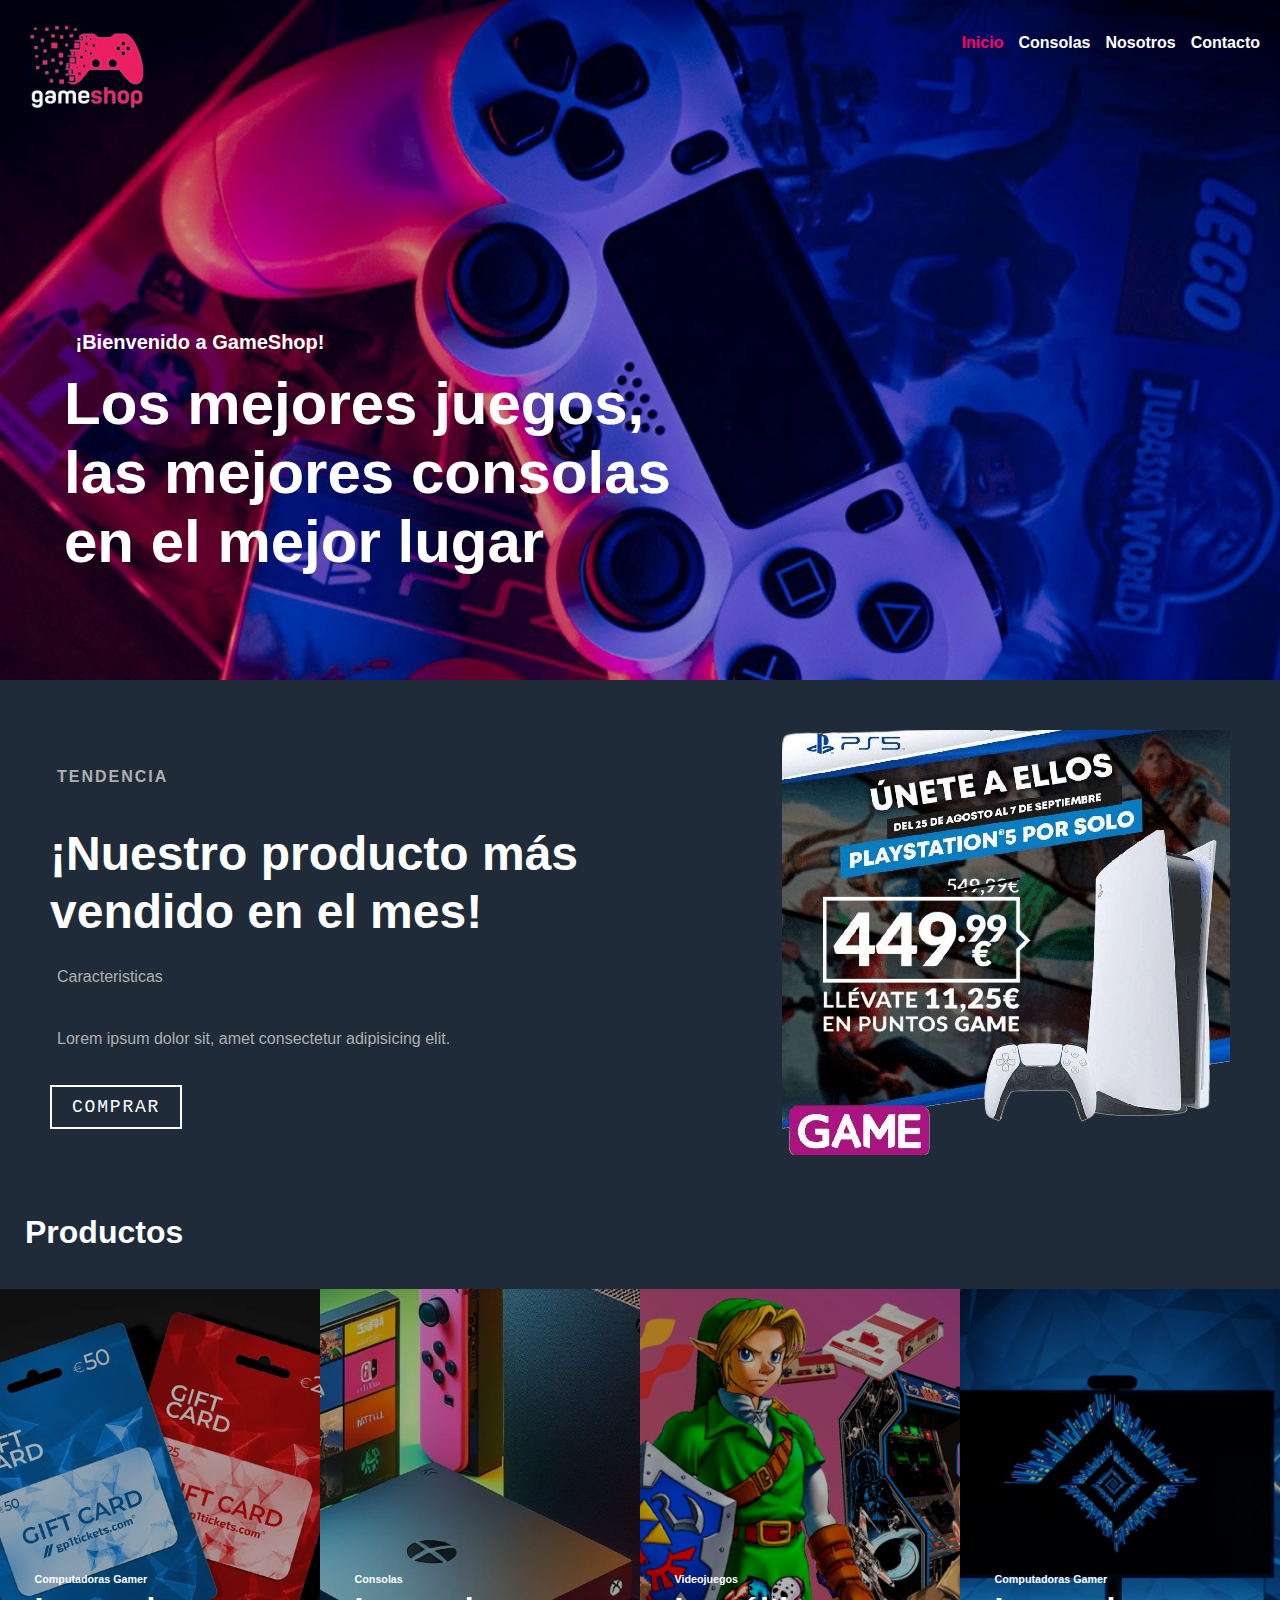
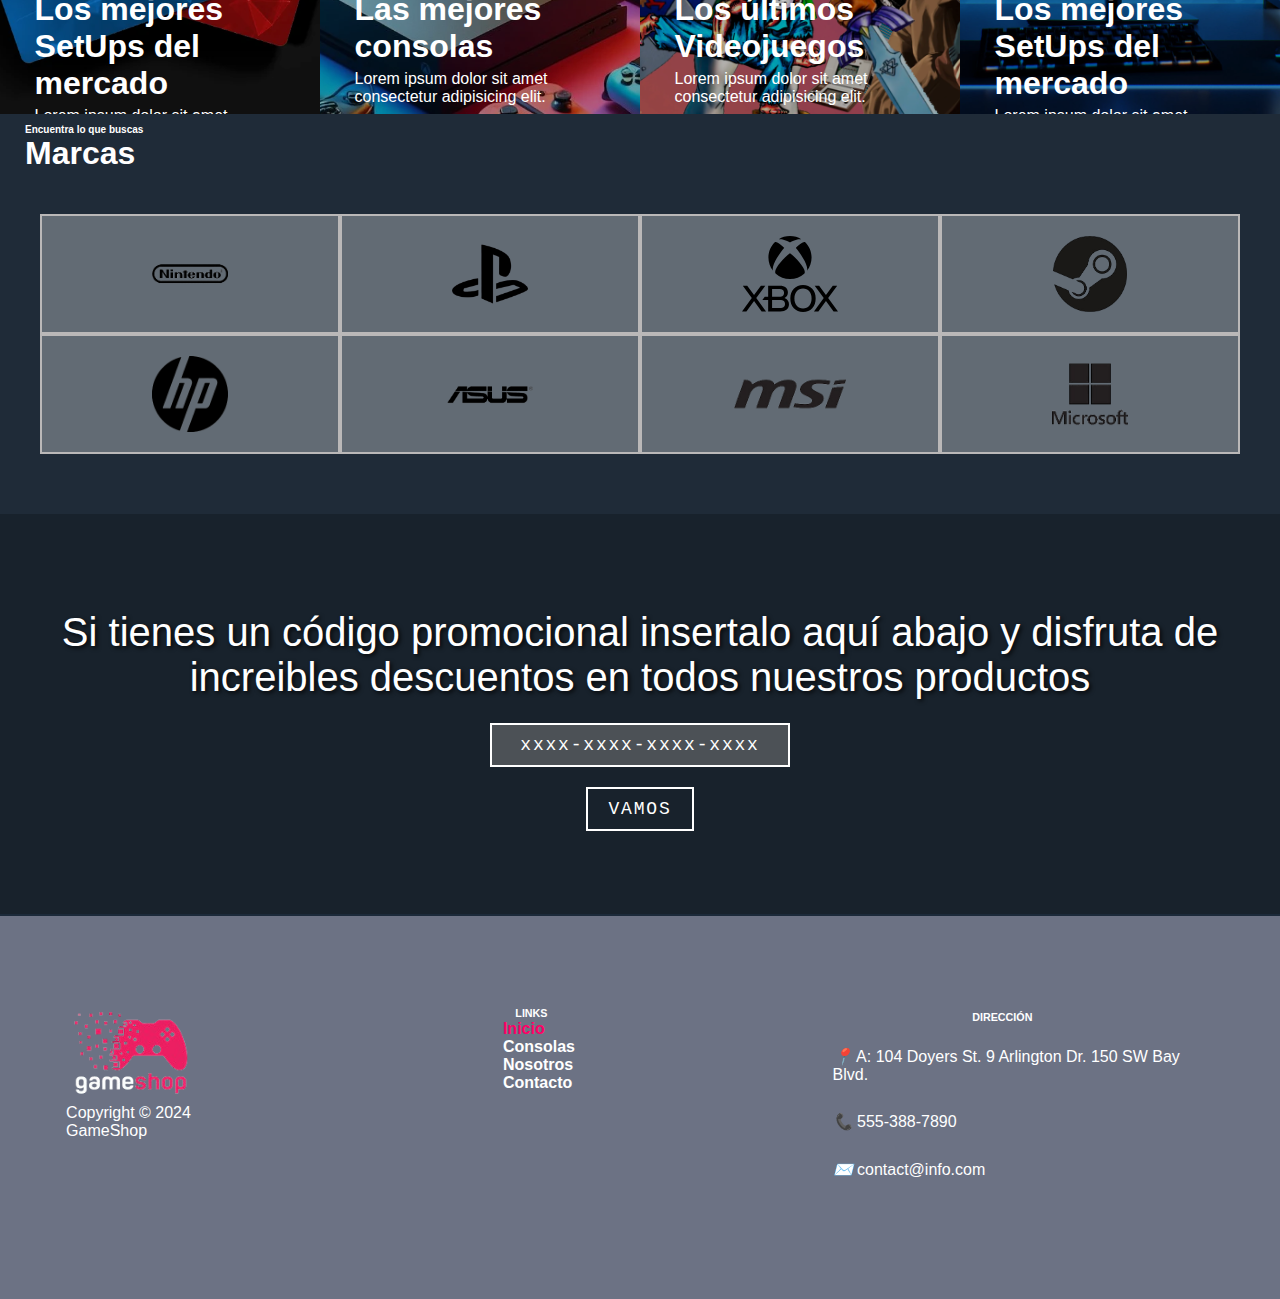
<file: index.html>
<!DOCTYPE html>
<html lang="es">
<head>
    <meta charset="UTF-8">
    <meta name="viewport" content="width=device-width, initial-scale=1.0">
    <title>GameShop</title>
    <link rel="stylesheet" href="styles.css">
    <link rel="icon" href="img/logo-icono.png" type="image/png">
</head>
<body>
    <section class="section-1 index">
        <header class="header-superior">
            <span class="logo"><a href="index.html"><img src="img/logo.png" alt="GameShop"></a></span>
            <nav class="navbar navbar-general">
                <ul>
                    <li><a href="#" class="activo">Inicio</a></li>
                    <li><a href="consolas.html">Consolas</a></li>
                    <li><a href="#">Nosotros</a></li>
                    <li><a href="contacto.html">Contacto</a></li>
                </ul>
            </nav>
            <input type="checkbox" id="toggle" class="menu-checkbox">
            <label for="toggle" class="menu-label">Press me</label>
            <nav class="menu-nav navbar-general">
                <ul>
                    <li><a href="#" class="activo">Inicio</a></li>
                    <li><a href="consolas.html">Consolas</a></li>
                    <li><a href="#">Nosotros</a></li>
                    <li><a href="contacto.html">Contacto</a></li>
                </ul>
            </nav>
        </header>        
        <section class="bienvenida">
            <h6>¡Bienvenido a GameShop!</h6>
            <h1>Los mejores juegos, <br>las mejores consolas <br>en el mejor lugar</h1>
            <table></table>
        </section>
    </section>
    <section class="producto-estrella">
        <div class="text-container">
            <h6>Tendencia</h6>
            <h1>¡Nuestro producto más vendido en el mes!</h1>
            <p>Caracteristicas</p>
            <p>Lorem ipsum dolor sit, amet consectetur adipisicing elit.</p>
            <a href="contacto.html"><button>COMPRAR</button></a>
        </div>
        <div class="image-container">
            <img src="img/ps5-estrella.png" alt="Team Image">
        </div>
    </section>
    <section class="productos" style="color: white;">
        <header class="productos-header">
            <h1>Productos</h1>
        </header>
        <div class="contenedor-productos">
            <div class="carta-producto gift-card">
                <div class="fondo-overlay"></div>
                <div class="text-carta-producto">
                    <h6>Computadoras Gamer</h6>
                    <h1>Los mejores SetUps del mercado</h1>
                    <p>Lorem ipsum dolor sit amet consectetur adipisicing elit.</p>
                </div>
            </div>
            <div class="carta-producto consolas">
                <div class="fondo-overlay"></div>
                <div class="text-carta-producto">
                    <h6>Consolas</h6>
                    <h1>Las mejores consolas</h1>
                    <p>Lorem ipsum dolor sit amet consectetur adipisicing elit.</p>
                </div>
            </div>
            <div class="carta-producto videojuegos fondo-overlay">
                <div class="fondo-overlay"></div>
                <div class="text-carta-producto">
                    <h6>Videojuegos</h6>
                    <h1>Los últimos Videojuegos</h1>
                    <p>Lorem ipsum dolor sit amet consectetur adipisicing elit.</p>
                </div>
            </div>
            <div class="carta-producto computadoras">
                <div class="fondo-overlay"></div>
                <div class="text-carta-producto">
                    <h6>Computadoras Gamer</h6>
                    <h1>Los mejores SetUps del mercado</h1>
                    <p>Lorem ipsum dolor sit amet consectetur adipisicing elit.</p>
                </div>
            </div>
        </div>
        <br>
    </section>
    <section class="marcas section">
        <div class="texto-marcas text-container">
            <h6>Encuentra lo que buscas</h6>
            <h1>Marcas</h1>
        </div>
        <div class="tabla-marcas">
            <div class="fila-marcas">
                <div class="carta-marca"> <img src="img/logos-marcas/nintendo-logo.png" alt="nintendo-logo"></div>
                <div class="carta-marca"><img src="img/logos-marcas/playstation-logo.png" alt="playstation-logo"></div>
                <div class="carta-marca"><img src="img/logos-marcas/xbox-logo.svg" alt="xbox-logo"></div>
                <div class="carta-marca"><img src="img/logos-marcas/steam-logo.png" alt="steam-logo"></div>
            </div>
            <div class="fila-marcas">
                <div class="carta-marca"><img src="img/logos-marcas/hp-logo.png" alt="hp-logo"></div>
                <div class="carta-marca"><img src="img/logos-marcas/asus-logo.png" alt="asus-logo"></div>
                <div class="carta-marca"><img src="img/logos-marcas/msi-logo.png" alt="msi-logo"></div>
                <div class="carta-marca"><img src="img/logos-marcas/microsoft-logo.png" alt="microsoft-logo"></div>
            </div>
        </div>
    </section>
    <section class="section-2 index">
        <section class="codigo-promocion section">
            <p>Si tienes un código promocional insertalo aquí abajo y disfruta de increibles descuentos en todos nuestros productos</p>
            <div class="input-block">
                <input type="text" placeholder="xxxx-xxxx-xxxx-xxxx">
                <small>Formato: xxxx-xxxx-xxxx-xxxx</small>
            </div>
            <a href="consolas.html"><button>VAMOS</button></a>
        </section>
        <footer class="footer-inferior">
            <section class="marca">
                <span class="logo"><a href="index.html"><img src="img/logo.png" alt="GameShop"></a></span>
                <p class="copyright">Copyright © 2024 GameShop</p>
            </section>
            <section class="navbar-general links">
                <h6>LINKS</h6>
                <ul>
                    <li><a href="#" class="activo">Inicio</a></li>
                    <li><a href="#">Consolas</a></li>
                    <li><a href="#">Nosotros</a></li>
                    <li><a href="#">Contacto</a></li>
                </ul>
            </section>
            <section class="direccion">
                <h6>DIRECCIÓN</h6>
                <ul>
                    <div class="info-item">
                        <p><i class="icon">📍</i><a href="#"> A: 104 Doyers St. 9 Arlington Dr. 150 SW Bay Blvd. </a></p>
                        <hr>
                        <p><i class="icon">📞</i><a href=""> 555-388-7890 </a></p>
                        <hr>
                        <p><i class="icon">✉️</i><a href=""> contact@info.com </a></p>
                    </div>
                </ul>
            </section>
        </footer>
    </section>
</body>
</html>
</file>
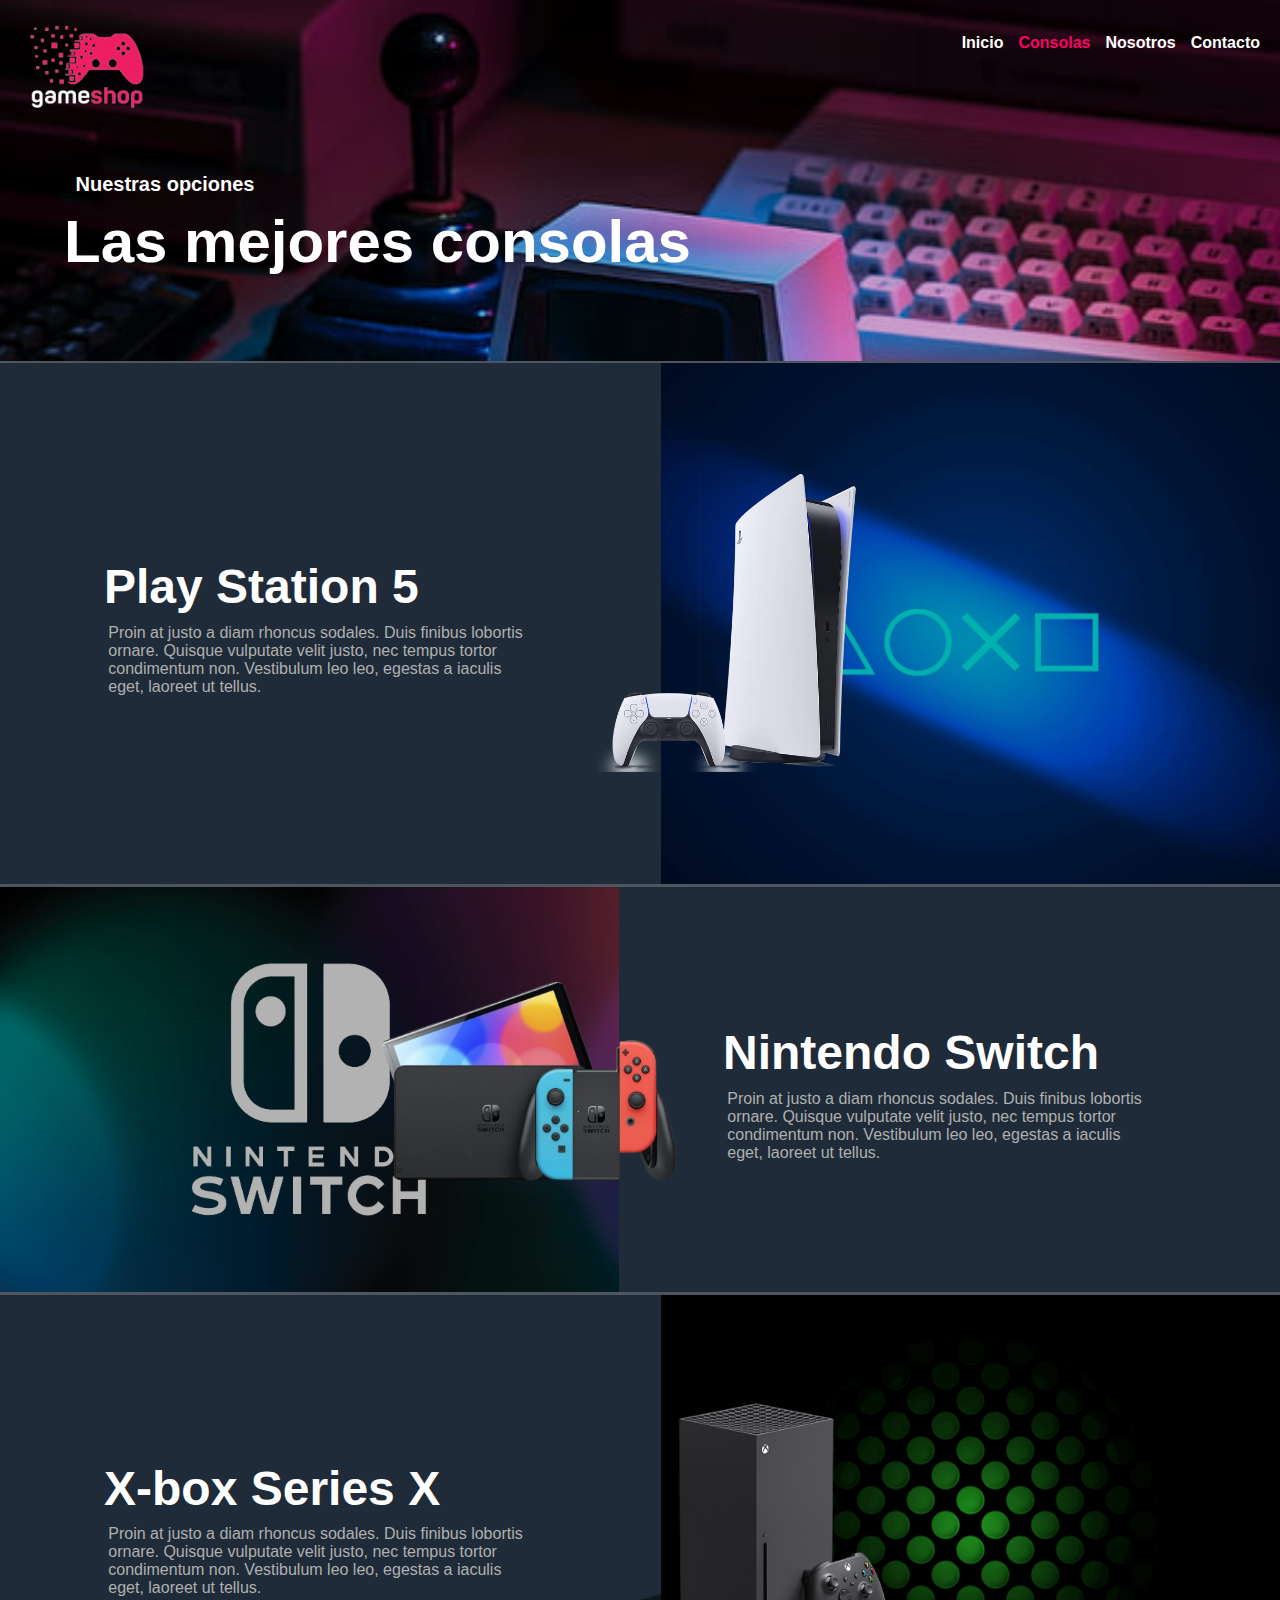
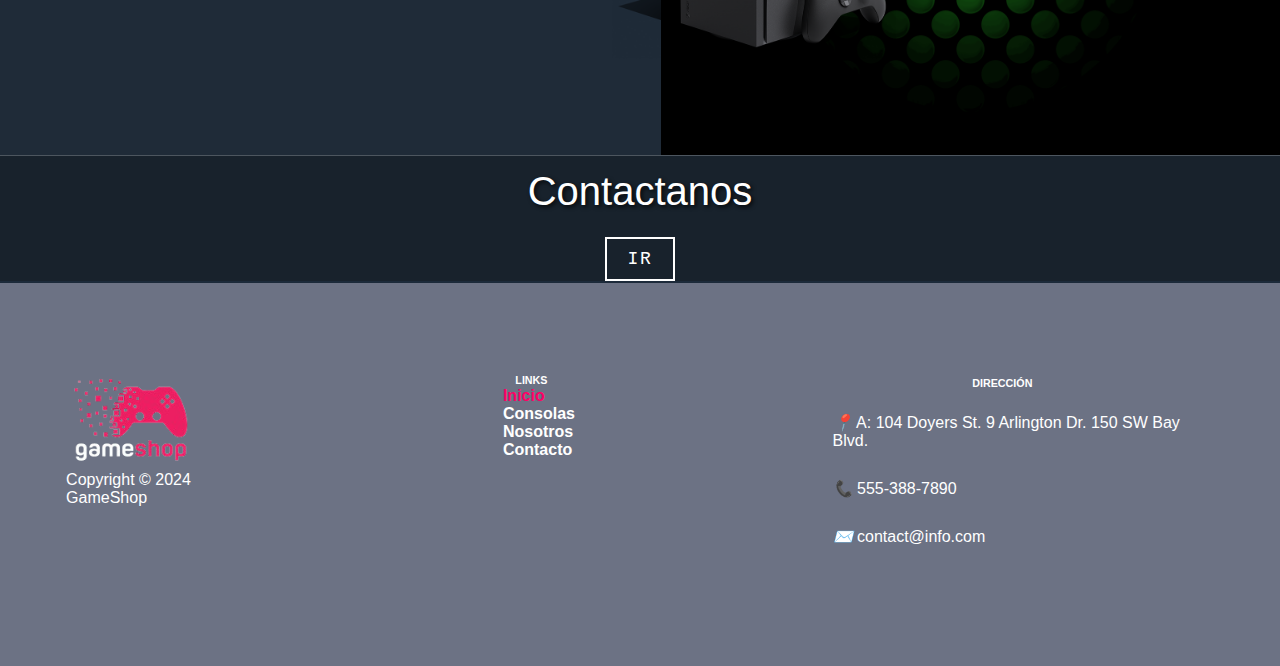
<file: consolas.html>
<!DOCTYPE html>
<html lang="es">
<head>
    <meta charset="UTF-8">
    <meta name="viewport" content="width=device-width, initial-scale=1.0">
    <title>GameShop</title>
    <link rel="stylesheet" href="styles.css">
    <link rel="icon" href="img/logo-icono.png" type="image/png">
</head>
<body>
    <section class="section-1 consolas">
        <header class="header-superior">
            <span class="logo"><a href="index.html"><img src="img/logo.png" alt="GameShop"></a></span>
            <nav class="navbar navbar-general">
                <ul>
                    <li><a href="index.html">Inicio</a></li>
                    <li><a href="#" class="activo">Consolas</a></li>
                    <li><a href="#">Nosotros</a></li>
                    <li><a href="contacto.html">Contacto</a></li>
                </ul>
            </nav>
            <input type="checkbox" id="toggle" class="menu-checkbox">
            <label for="toggle" class="menu-label">Press me</label>
            <nav class="menu-nav navbar-general">
                <ul>
                    <li><a href="index.html">Inicio</a></li>
                    <li><a href="#" class="activo">Consolas</a></li>
                    <li><a href="#">Nosotros</a></li>
                    <li><a href="contacto.html">Contacto</a></li>
                </ul>
            </nav>
        </header>
        <section class="section-contacto">
            <section class="contacto-header">
                <h6>Nuestras opciones</h6>
                <h1>Las mejores consolas</h1>
            </section>
        </section>
    </section>
    <section class="contenedor-producto">
        <div class="text-container">
            <h1>Play Station 5</h1>
            <p>Proin at justo a diam rhoncus sodales. Duis finibus lobortis ornare. Quisque vulputate velit justo, nec tempus tortor condimentum non. Vestibulum leo leo, egestas a iaculis eget, laoreet ut tellus.</p>
        </div>
        <div class="image-container ps5">
            <img src="img/ps5.png" alt="Alien Planet Image">
        </div>
    </section>
    <section class="contenedor-producto left">
        <div class="image-container left switch">
            <img src="img/switch.png" alt="Alien Planet Image">
        </div>
        <div class="text-container">
            <h1>Nintendo Switch</h1>
            <p>Proin at justo a diam rhoncus sodales. Duis finibus lobortis ornare. Quisque vulputate velit justo, nec tempus tortor condimentum non. Vestibulum leo leo, egestas a iaculis eget, laoreet ut tellus.</p>
        </div>
    </section>
    <section class="contenedor-producto">
        <div class="text-container">
            <h1>X-box Series X</h1>
            <p>Proin at justo a diam rhoncus sodales. Duis finibus lobortis ornare. Quisque vulputate velit justo, nec tempus tortor condimentum non. Vestibulum leo leo, egestas a iaculis eget, laoreet ut tellus.</p>
        </div>
        <div class="image-container xbox">
            <img src="img/xbox.png" alt="Alien Planet Image">
        </div>
    </section>
    <section class="section-2 consolas">
        <section class="codigo-promocion">
            <p>Contactanos</p>
            <a href="contacto.html"><button>IR</button></a>
        </section>
        <footer class="footer-inferior">
            <section class="marca">
                <span class="logo"><a href="index.html"><img src="img/logo.png" alt="GameShop"></a></span>
                <p class="copyright">Copyright © 2024 GameShop</p>
            </section>
            <section class="navbar-general links">
                <h6>LINKS</h6>
                <ul>
                    <li><a href="#" class="activo">Inicio</a></li>
                    <li><a href="#">Consolas</a></li>
                    <li><a href="#">Nosotros</a></li>
                    <li><a href="#">Contacto</a></li>
                </ul>
            </section>
            <section class="direccion">
                <h6>DIRECCIÓN</h6>
                <ul>
                    <div class="info-item">
                        <p><i class="icon">📍</i><a href="#"> A: 104 Doyers St. 9 Arlington Dr. 150 SW Bay Blvd. </a></p>
                        <hr>
                        <p><i class="icon">📞</i><a href=""> 555-388-7890 </a></p>
                        <hr>
                        <p><i class="icon">✉️</i><a href=""> contact@info.com </a></p>
                    </div>
                </ul>
            </section>
        </footer>
    </section>
</body>
</html>
</file>
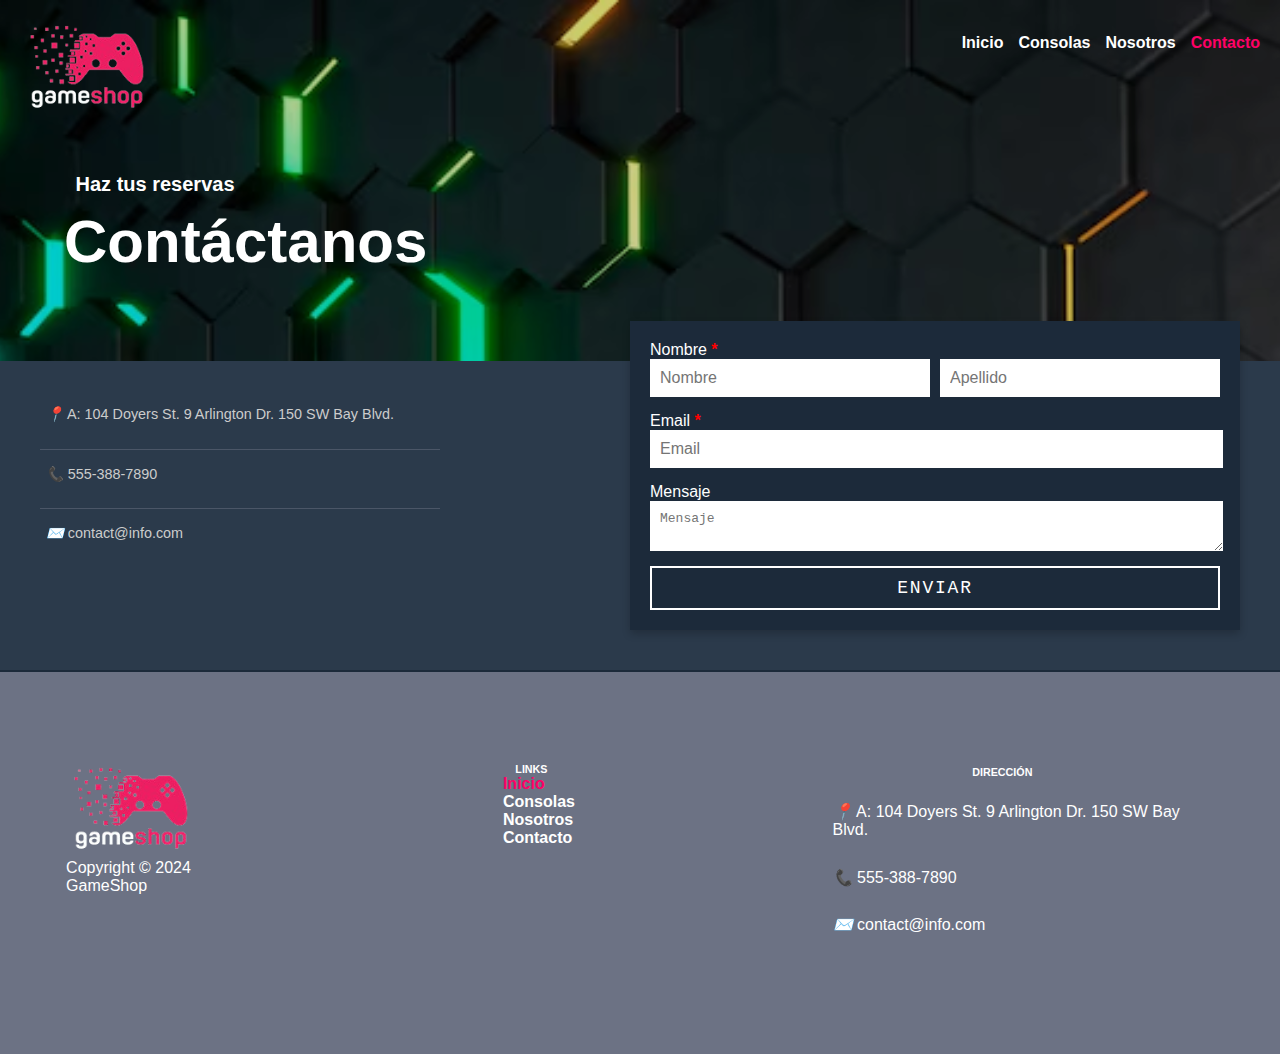
<file: contacto.html>
<!DOCTYPE html>
<html lang="es">
<head>
    <meta charset="UTF-8">
    <meta name="viewport" content="width=device-width, initial-scale=1.0">
    <title>GameShop</title>
    <link rel="stylesheet" href="styles.css">
    <link rel="icon" href="img/logo-icono.png" type="image/png">
</head>
<body>
    <section class="section-1 contacto">
        <header class="header-superior">
            <span class="logo"><a href="index.html"><img src="img/logo.png" alt="GameShop"></a></span>
            <nav class="navbar navbar-general">
                <ul>
                    <li><a href="index.html">Inicio</a></li>
                    <li><a href="consolas.html">Consolas</a></li>
                    <li><a href="#">Nosotros</a></li>
                    <li><a href="#" class="activo">Contacto</a></li>
                </ul>
            </nav>
            <input type="checkbox" id="toggle" class="menu-checkbox">
            <label for="toggle" class="menu-label">Press me</label>
            <nav class="menu-nav navbar-general">
                <ul>
                    <li><a href="index.html">Inicio</a></li>
                    <li><a href="consolas.html">Consolas</a></li>
                    <li><a href="#">Nosotros</a></li>
                    <li><a href="#" class="activo">Contacto</a></li>
                </ul>
            </nav>
        </header>
        <section class="section-contacto">
            <section class="contacto-header">
                <h6>Haz tus reservas</h6>
                <h1>Contáctanos</h1>
            </section>
        </section>
    </section>
    <div class="contact-container">
        <div class="contact-info">
            <div class="info-item">
                <p><i class="icon">📍</i><a href="#"> A: 104 Doyers St. 9 Arlington Dr. 150 SW Bay Blvd. </a></p>
                <hr>
                <p><i class="icon">📞</i><a href=""> 555-388-7890 </a></p>
                <hr>
                <p><i class="icon">✉️</i><a href=""> contact@info.com </a></p>
            </div>
        </div>
        <div class="contact-form overlay-form">
            <form action="#">
                <label for="form-group">Nombre <b>*</b></label>
                <div class="form-group">
                    <input type="text" placeholder="Nombre" required>
                    <input type="text" placeholder="Apellido" required>
                </div>
                <div class="form-group2">
                    <label for="email">Email <b>*</b></label>
                    <input type="email" placeholder="Email" required>
                    <label for="Mensaje">Mensaje </label>
                    <textarea placeholder="Mensaje"></textarea>
                    <button type="submit">Enviar</button>
                </div>
            </form>
        </div>
    </div>

    <footer class="footer-inferior">
        <section class="marca">
            <span class="logo"><a href="index.html"><img src="img/logo.png" alt="GameShop"></a></span>
            <p class="copyright">Copyright © 2024 GameShop</p>
        </section>
        <section class="navbar-general links">
            <h6>LINKS</h6>
            <ul>
                <li><a href="#" class="activo">Inicio</a></li>
                <li><a href="#">Consolas</a></li>
                <li><a href="#">Nosotros</a></li>
                <li><a href="#">Contacto</a></li>
            </ul>
        </section>
        <section class="direccion">
            <h6>DIRECCIÓN</h6>
            <ul>
                <div class="info-item">
                    <p><i class="icon">📍</i><a href="#"> A: 104 Doyers St. 9 Arlington Dr. 150 SW Bay Blvd. </a></p>
                    <hr>
                    <p><i class="icon">📞</i><a href=""> 555-388-7890 </a></p>
                    <hr>
                    <p><i class="icon">✉️</i><a href=""> contact@info.com </a></p>
                </div>
            </ul>
        </section>
    </footer>
</body>
</html>
</file>
<file: styles.css>
body {
    margin: 0;
    font-family: Arial, sans-serif;
    background-color:#1f2b38;
}

.header-superior{
    display: flex;
    justify-content: space-between;
    align-items: center;
    margin: 0;
    flex-wrap: nowrap;
    position: relative;
    padding: 20px;
}
.logo{
    display: flex;
    flex-wrap: nowrap;
}

.logo a img{
    padding-right: 10em;

}

.navbar{
    padding-bottom: 50px;
    flex-wrap: nowrap;
}

.navbar-general ul li a{
    color: white;
    transition: 300ms;
}
.navbar-general ul li a:hover {
    color: blueviolet;
    transition: 300ms;
}
.navbar-general ul li a.activo {
    color: #ff0066;
}
.menu-label{
    display: none;
    color: white;
}
.menu-nav{
    display: none;
    width: 100%;
    background: grey;
    color: white;
    position: absolute;
    right: 0px;
    left: 0px;
}
.menu-nav ul li {
    border: 1px solid #6c7284;
}

.menu-checkbox{
    display: none;
}
.logo a img{
    padding: 0;
}
.navbar-general ul{
    list-style: none;
    margin: 0;
    padding: 0;
}
.navbar ul {
    display: flex;
    justify-content: center;
}

.navbar-general ul li {
    margin: 0;
    padding-left: 15px;
}

.navbar-general ul li a {
    text-decoration: none;
    font-weight: bold;
}

.footer-inferior{
    background-color:#6c7284;
    border-top: 2px solid #1c2a3a;
    display: flex;
    justify-content:space-between;
    padding-top: 10vh;
    padding-bottom: 10vh;
    padding-left: 5vw;
    padding-right: 5vw;
    flex-direction: row;
}
.contacto-header{
    margin-top: 0px;
    padding-top: 2%;
    padding-left: 5%;
    padding-right: 5%;
    padding-bottom: 2%;
    color: white;
}
.section-contacto{
    height: 25vh;
}
.contact-container {
    display: flex;
    justify-content: space-between;
    background-color: #2b3a4b;
    padding: 40px;
}
.info-item a{
    text-decoration: none;
    color: white;
}
.info-item p {
    margin-bottom: 10px;
}
.info-item hr {
    border: none;
    border-top: 1px solid #6c7284;
    margin: 10px 0;
    opacity: 0.5;
    max-width: 400px;
}
.contact-info {
    flex: 1;
    padding-right: 20px;
}
.contact-info p {
    font-size: 0.9em;
    margin-bottom: 20px;
}
.contact-info a {
    text-decoration: none;
    color: #ccc;
    transition: 0.2s;
}
.contact-info a:hover{
    color: purple;
    transition: 0.3s;
}
.contact-info h3 {
    font-size: 1.5em;
    margin-bottom: 15px;
}

.contact-info p {
    font-size: 0.9em;
    margin-bottom: 20px;
    color: #ccc;
}

.contact-form {
    flex: 1;
    padding-left: 20px;
    color: white;
}
.contact-form b{
    color: red;
}
.contact-form.overlay-form {
    background: #1c2a3a;
    padding: 20px;
    margin-top: -80px;
    box-shadow: 0 4px 8px rgba(0, 0, 0, 0.2);
}

.contact-form form {
    display: flex;
    flex-direction: column;
}

.form-group {
    display: flex;
    flex-direction: row;
    gap: 10px;
}
.form-group2 {
    display: flex;
    flex-direction: column;
}

.form-group input[type="text"] {
    width: 100%;
}

.contact-form input[type="text"], .contact-form input[type="email"], .contact-form textarea {
    width: 97%;
    padding: 10px;
    margin-bottom: 15px;
    background: #fff;
    border: none;
    color: #fff;
    font-size: 1em;
}
.contact-form textarea{
    resize: vertical;
}

.contact-form button[type="submit"]:hover {
    background-color: #3b79c2;
}

.bienvenida{
    margin-top: 120px;
    padding: 5%;
    color: white;
}
.bienvenida h1, .contacto-header h1{
    font-size: 60px;
    margin-top: 0;
}
.bienvenida h6{
    font-size: 20px;
    margin-bottom: 10px;
    padding-bottom: 5px;
}
.contacto-header h6{
    font-size: 20px;
    margin-bottom: 0;
}

.section-1.index{
    background-image: url('img/fondo-section1.jpg');
}
.section-2.index{
    background-image: url('img/fondo-section123.webp');
}

.section-1.consolas{
    background-image: url('img/fondo-section1-consolas.jpg');
}
.section-2.consolas{
    background-image: url('img/fondo-section2-consolas.jpg');
}

.section-1.contacto{
    background-image: url('img/fondo-section1-contacto.avif');
}

.section-1, .section-2{
    background-size: cover;
    background-repeat: no-repeat;
    background-attachment: fixed;
    background-position: center;
    background-blend-mode: darken;
    background-color: rgba(0, 0, 0, 0.2);
    padding: 0;
    margin: 0;
}

.producto-estrella{
    display: flex;
    max-width: 1200px;
    margin: 0 auto;
    padding: 50px;
    align-items: center;
    color: #fff;
}
.producto-estrella .text-container{
    flex: 1;
    padding-right: 30px;
}
.contenedor-producto .text-container {
    flex: 1;
    margin-left: 40px;
}
.producto-estrella .text-container h6 {
    font-size: 16px;
    color: #b0b0b0;
    margin-bottom: 0;
    text-transform: uppercase;
    letter-spacing: 2px;
}

.producto-estrella .text-container h1 {
    font-size: 48px;
    font-weight: bold;
    line-height: 1.2;
    margin-bottom: 20px;
}

.producto-estrella .text-container p {
    font-size: 16px;
    color: #b0b0b0;
    margin-bottom: 30px;
}


.marcas{
    height: 30vw;
    width: 100%;
    display: flex;
    flex-direction: column;
    flex-wrap: nowrap;
    color: white;
}
.marcas h1, .marcas h6{
    margin: 0;
}
.texto-marcas{
    width: 80%;
    height: 25%;
    margin-left: 25px;
}
.texto-marcas h6{
    margin-top: 10px;
    padding: 0;
    font-size: 10px;
}
.tabla-marcas{
    width: 100%;
    height: 60%;
}
.fila-marcas{
    display: flex;
    justify-content: center;
    flex-direction: row;
    width: 100%;
    max-height: 20vw;
    height: 50%;
    padding: 0;
}
.carta-marca{
    display: flex;
    background-color: rgba(255, 255, 255, 0.3);
    padding: 20px;
    border: 2px solid rgb(186, 184, 184);
    max-height: 100%;
    flex-basis: 20%;
    aspect-ratio: 1;
    align-items: center;
    justify-content: center;
    flex-direction: row;
    flex-wrap: nowrap;
}
.carta-marca img {
    max-width: 100%;
    max-height: 100%;
    object-fit: contain;
}
.logo-footer{
    display: flex;
    flex-direction: column;
}
.copyright{
    color: white;
}
.footer-inferior .links, .footer-inferior .direccion{
    display: flex;
    flex-direction: column;
    color: white;
    align-items: center;
}

.productos{
    height: 500px;
    
}
.productos-header{
    height: 25%;
    padding-left: 25px;
}
.productos-header h1{
    margin-top: 5px;
}
.contenedor-productos{
    display: flex;
    flex-direction: row;
    flex-wrap: wrap;
    height:75%;
}
.gift-card{
    background-image: url('img/giftcards.webp');
}
.consolas{
    background-image: url('img/consolas.webp');
}
.videojuegos{
    background-image: url('img/videojuegos.webp');
}
.computadoras{
    background-image: url('img/computadoras.jpg');
}
.text-carta-producto{
    width: 80%;
    display: flex;
    justify-content: flex-start;
    padding-bottom: 5%;
    flex-wrap: nowrap;
    flex-direction: column;
    position: relative;
}

.text-carta-producto h1,h6,p{
    padding: 1%;
    margin: 0;
}
.carta-producto{
    background-blend-mode: darken;
    background-color: rgba(0, 0, 0, 0.3);
    background-size: cover;
    background-repeat: no-repeat;
    background-position: center;
    display: flex;
    justify-content: center;
    align-items: flex-end;
    overflow: hidden;
    padding: 0;
    position: relative;
}
@media screen and (max-width: 500px){
    .bienvenida h1, .contacto-header h1{
        font-size: 8vw;
    }
    .bienvenida h6{
        font-size: 2vw;
    }
}

@media (max-width: 760px) {
    .carta-producto {
        width: 100%;
        height: 25%;
    }
    .productos-header{
        height: 5%;
    }
    .contenedor-productos{
        height:95%;
    }
    .productos{
        height: 2000px;
    }
    .contact-container, .producto-estrella, .contenedor-producto{
        flex-direction: column-reverse;
    }
    .contenedor-producto.left{
        flex-direction: column;
    }
    .codigo-promocion p{
        font-size: 5vw;
    }
    .navbar{
        display: none;
    }
    .menu-label{
        display:block;
    }
    .menu-checkbox:checked ~ .menu-nav {
        display: block;
    }
    .footer-inferior{
        padding: 5%;
        flex-direction: column;
        flex-wrap: wrap;
    }
    .links, .direccion{
        width: 100%;
    }
    .logo a img{
        max-width: 40vw;
        width: 15vh;
    }
    .menu-nav{
        top: 22vw;
    }
    .producto-estrella .image-container img{
        max-height: 50vw;
    }
    .contenedor-producto .text-container h1{
        font-size: 6vw;
    }
    .contenedor-producto .text-container p{
        font-size: 2vw;
    }
    .contenedor-producto .image-container img {
        max-width: 50%;
        height: 100%;
        margin: 0% 0% -25% 0%;
    }
    .form-group{
        flex-direction: column;
    }
}

@media (min-width: 760px) {
    .carta-producto {
        width: 50%;
        height: 50%;
    }
    .productos-header{
        height: 15%;
    }
    .contenedor-productos{
        height: 85%;
    }
    .text-carta-producto{
        height: 60%;
    }
    .codigo-promocion p{
        font-size: 40px;
    }
    .logo a img{
        width: 15vh;
    }
    .contenedor-producto .text-container h1 {
        font-size: 48px;
    }
    .contenedor-producto .text-container p{
        font-size: 16px;
    }
    .contenedor-producto{
        flex-direction: row;
    }
    .contenedor-producto .image-container img {
        max-width: 80%;
        height: 100%;
        margin: 0% 0% 0% -100%;
    }
    .contenedor-producto .image-container.left img {
        max-width: 80%;
        height: 100%;
        margin: 0% -100% 0% 0%;
    }
}

@media (min-width: 1024px) {
    .carta-producto {
        width: 25%;
        height: 100%;
    }
    .text-carta-producto{
        height: 30%;
    }
    .codigo-promocion p{
        font-size: 40px;
    }
}

.carta-producto .fondo-overlay{
    width: 100%;
    height: 100%;
    background-color: rgba(255, 0, 150, 0.5);
    opacity: 0;
    transition: opacity 0.3s ease;
    padding: 0;
    position: absolute;
}

.carta-producto:hover .fondo-overlay{
    opacity: 1;
}

.section {
    max-height: 900px;
    height: 400px;
}

.codigo-promocion{
    display: flex;
    flex-direction: column;
    color: white;
    align-items: center;
    justify-content: center;
}
.codigo-promocion p{
    text-shadow: 2px 2px 4px rgba(0, 0, 0, 0.8);
    text-align: center;
    margin-bottom: 10px;
}

.codigo-promocion button, .contact-form button[type="submit"], .producto-estrella .text-container button{
    background-color: transparent;
    border: 2px solid white;
    color: white;
    font-family: 'Courier New', Courier, monospace;
    padding: 10px 20px;
    letter-spacing: 0.1em;
    text-transform: uppercase;
    font-size: 18px;     
    transition: all 0.3s ease;
    cursor: pointer;
}

.codigo-promocion button:hover, .contact-form button[type="submit"]:hover, .producto-estrella .text-container button:hover{
    background-color: #ffffff;
    color: #1f2b38;
    transition: all 0.3s ease;
}

.input-block{
    margin-bottom: 20px;
    display: flex;
    flex-direction: column;
}

.codigo-promocion input[type="text"] {
    background-color: rgba(128, 128, 128, 0.5);
    border: 2px solid white;
    color: white;
    font-family: 'Courier New', Courier, monospace;
    padding: 10px;
    font-size: 18px;
    width: 100%;
    box-sizing: border-box;
    letter-spacing: 0.1em;
    width: 300px;
}

.codigo-promocion input[type="text"]:focus {
    outline: none;
    border-color: lightgray;
}

.codigo-promocion input::placeholder {
    color: white;
    text-align: center;
}

.codigo-promocion small {
    display: none;
}

.codigo-promocion input:focus + small {
    display: block;
}

.contenedor-producto {
    border-top: 2px solid rgb(186, 184, 184, 0.3);
    border-bottom: 1px solid rgb(186, 184, 184, 0.3);
    display: flex;
    width: 100%;
    align-items: flex-start;
    height: 100%;
    flex-wrap: nowrap;
    align-items: center;
}
.contenedor-producto .text-container{
    padding-right: 10vw;
    padding-left: 5vw;
    color: white;
}
.contenedor-producto .text-container h1 {
    font-weight: bold;
    margin-bottom: 5px;
}

.contenedor-producto .text-container p {
    color: #b0b0b0;
    margin-bottom: 20px;
    height: 100%;
}

.contenedor-producto .image-container.ps5{
    background-image: url('img/ps5-fondo.jpg');
}
.contenedor-producto .image-container.switch{
    background-image: url('img/switch-fondo.webp');
}
.contenedor-producto .image-container.xbox{
    background-image: url('img/xbox-fondo.png');
}

.contenedor-producto .image-container {
    flex: 1;
    display: flex;
    justify-content: center;
    background-blend-mode: darken;
    background-color: rgba(0, 0, 0, 0.3);
    background-size: cover;
    background-repeat: no-repeat;
    background-position: center;
    height: 70%;
    width: 100%;
    padding: 95px 95px 95px 95px;
}
</file>
